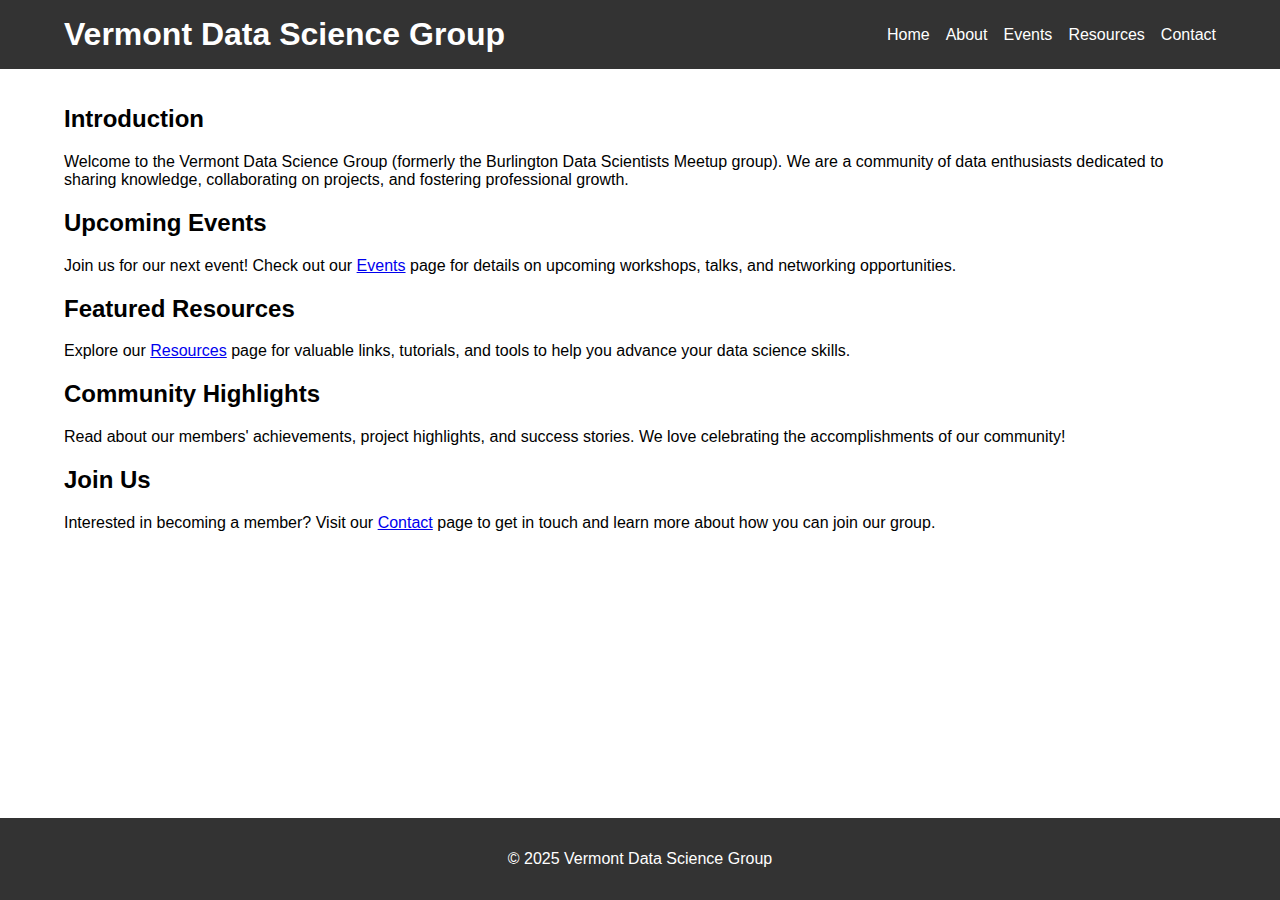
<file: index.html>
<!DOCTYPE html>
<html lang="en">
<head>
    <meta charset="UTF-8">
    <meta name="viewport" content="width=device-width, initial-scale=1.0">
    <title>Vermont Data Science Group</title>
    <link rel="stylesheet" href="styles.css">
</head>
<body>
    <header>
        <div class="header-left">
            <h1>Vermont Data Science Group</h1>
        </div>
        <div class="header-right">
            <nav>
                <ul>
                    <li><a href="index.html">Home</a></li>
                    <li><a href="about.html">About</a></li>
                    <li><a href="events.html">Events</a></li>
                    <li><a href="resources.html">Resources</a></li>
                    <li><a href="contact.html">Contact</a></li>
                </ul>
            </nav>
        </header>
    <main>
        <section>
            <h2>Introduction</h2>
            <p>Welcome to the Vermont Data Science Group (formerly the Burlington Data Scientists Meetup group). We are a community of data enthusiasts dedicated to sharing knowledge, collaborating on projects, and fostering professional growth.</p>
        </section>
        <section>
            <h2>Upcoming Events</h2>
            <p>Join us for our next event! Check out our <a href="events.html">Events</a> page for details on upcoming workshops, talks, and networking opportunities.</p>
        </section>
        <section>
            <h2>Featured Resources</h2>
            <p>Explore our <a href="resources.html">Resources</a> page for valuable links, tutorials, and tools to help you advance your data science skills.</p>
        </section>
        <section>
            <h2>Community Highlights</h2>
            <p>Read about our members' achievements, project highlights, and success stories. We love celebrating the accomplishments of our community!</p>
        </section>
        <section>
            <h2>Join Us</h2>
            <p>Interested in becoming a member? Visit our <a href="contact.html">Contact</a> page to get in touch and learn more about how you can join our group.</p>
        </section>
    </main>
    <footer>
        <p>&copy; 2025 Vermont Data Science Group</p>
    </footer>
</body>
</html>
</file>
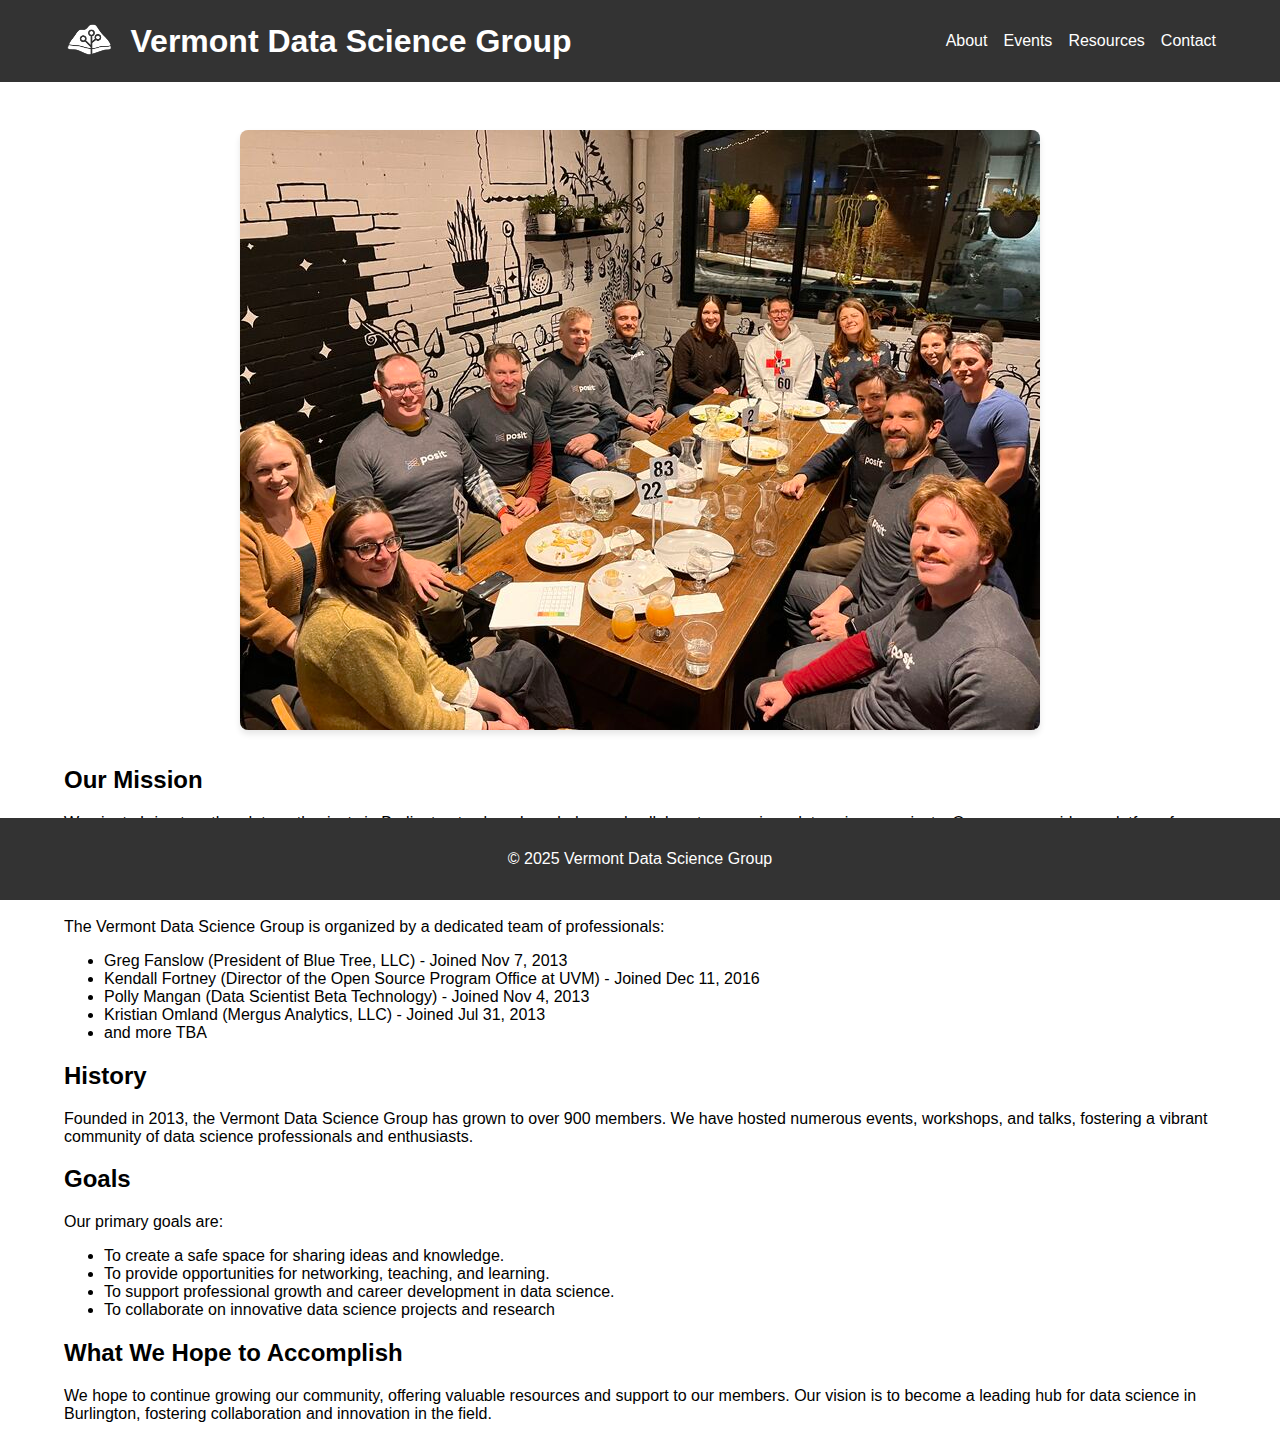
<file: about.html>
<!DOCTYPE html>
<html lang="en">
<head>
    <meta charset="UTF-8">
    <meta name="viewport" content="width=device-width, initial-scale=1.0">
    <title>About Us</title>
    <link rel="stylesheet" href="styles.css">
</head>
<body>
    <header>
        <div class="header-left">
            <a href="index.html" class="header-link">
                <img src="img/VDSGiconwhite.png" alt="VDSG Icon" class="header-icon">
                <h1>Vermont Data Science Group</h1>
            </a>
        </div>
        <div class="header-right">
            <nav>
                <ul>
                    <li><a href="about.html">About</a></li>
                    <li><a href="events.html">Events</a></li>
                    <li><a href="resources.html">Resources</a></li>
                    <li><a href="contact.html">Contact</a></li>
                </ul>
            </nav>
        </header>
    <main>
        <div class="group-photo-container">
            <img src="img/groupphoto.jpeg" alt="Vermont Data Science Group" class="group-photo">
        </div>
        <section>
            <h2>Our Mission</h2>
            <p>We aim to bring together data enthusiasts in Burlington to share knowledge and collaborate on various data science projects. Our group provides a platform for networking, learning, and professional growth.</p>
        </section>
        <section>
            <h2>Organizers</h2>
            <p>The Vermont Data Science Group is organized by a dedicated team of professionals:</p>
            <ul>
                <li>Greg Fanslow (President of Blue Tree, LLC) - Joined Nov 7, 2013</li>
                <li>Kendall Fortney (Director of the Open Source Program Office at UVM) - Joined Dec 11, 2016</li>
                <li>Polly Mangan (Data Scientist Beta Technology) - Joined Nov 4, 2013</li>
                <li>Kristian Omland (Mergus Analytics, LLC) - Joined Jul 31, 2013</li>
                <li>and more TBA</li>
            </ul>
        </section>
        <section>
            <h2>History</h2>
            <p>Founded in 2013, the Vermont Data Science Group has grown to over 900 members. We have hosted numerous events, workshops, and talks, fostering a vibrant community of data science professionals and enthusiasts.</p>
        </section>
        <section>
            <h2>Goals</h2>
            <p>Our primary goals are:</p>
            <ul>
                <li>To create a safe space for sharing ideas and knowledge.</li>
                <li>To provide opportunities for networking, teaching, and learning.</li>
                <li>To support professional growth and career development in data science.</li>
                <li>To collaborate on innovative data science projects and research</li>
            </ul>
        </section>
        <section>
            <h2>What We Hope to Accomplish</h2>
            <p>We hope to continue growing our community, offering valuable resources and support to our members. Our vision is to become a leading hub for data science in Burlington, fostering collaboration and innovation in the field.</p>
        </section>
    </main>
    <footer>
        <p>&copy; 2025 Vermont Data Science Group</p>
    </footer>
</body>
</html>
</file>
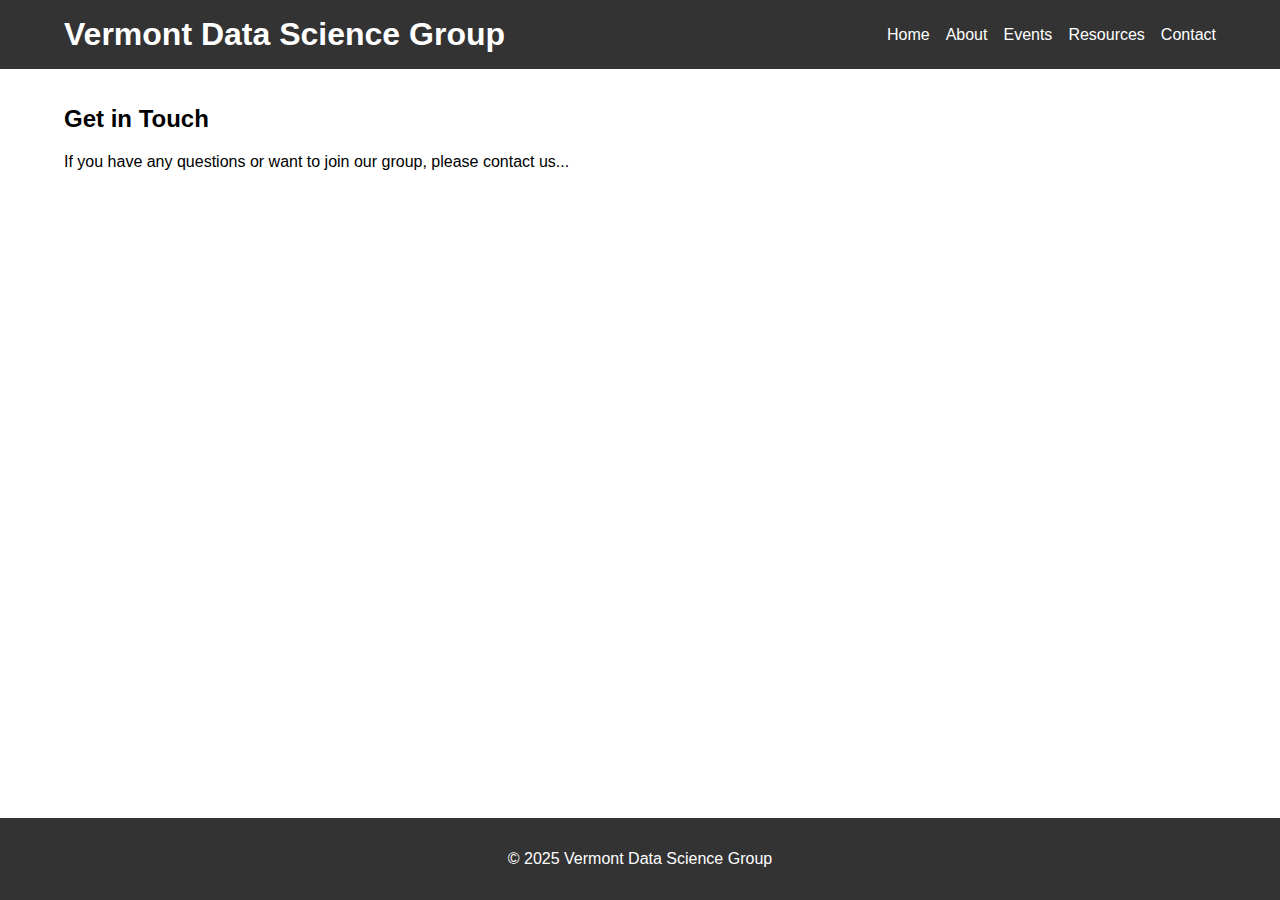
<file: contact.html>
<!DOCTYPE html>
<html lang="en">
<head>
    <meta charset="UTF-8">
    <meta name="viewport" content="width=device-width, initial-scale=1.0">
    <title>Contact Us</title>
    <link rel="stylesheet" href="styles.css">
</head>
<body>
    <header>
        <div class="header-left">
            <h1>Vermont Data Science Group</h1>
        </div>
        <div class="header-right">
            <nav>
                <ul>
                    <li><a href="index.html">Home</a></li>
                    <li><a href="about.html">About</a></li>
                    <li><a href="events.html">Events</a></li>
                    <li><a href="resources.html">Resources</a></li>
                    <li><a href="contact.html">Contact</a></li>
                </ul>
            </nav>
        </header>
    <main>
        <section>
            <h2>Get in Touch</h2>
            <p>If you have any questions or want to join our group, please contact us...</p>
        </section>
    </main>
    <footer>
        <p>&copy; 2025 Vermont Data Science Group</p>
    </footer>
</body>
</html>
</file>
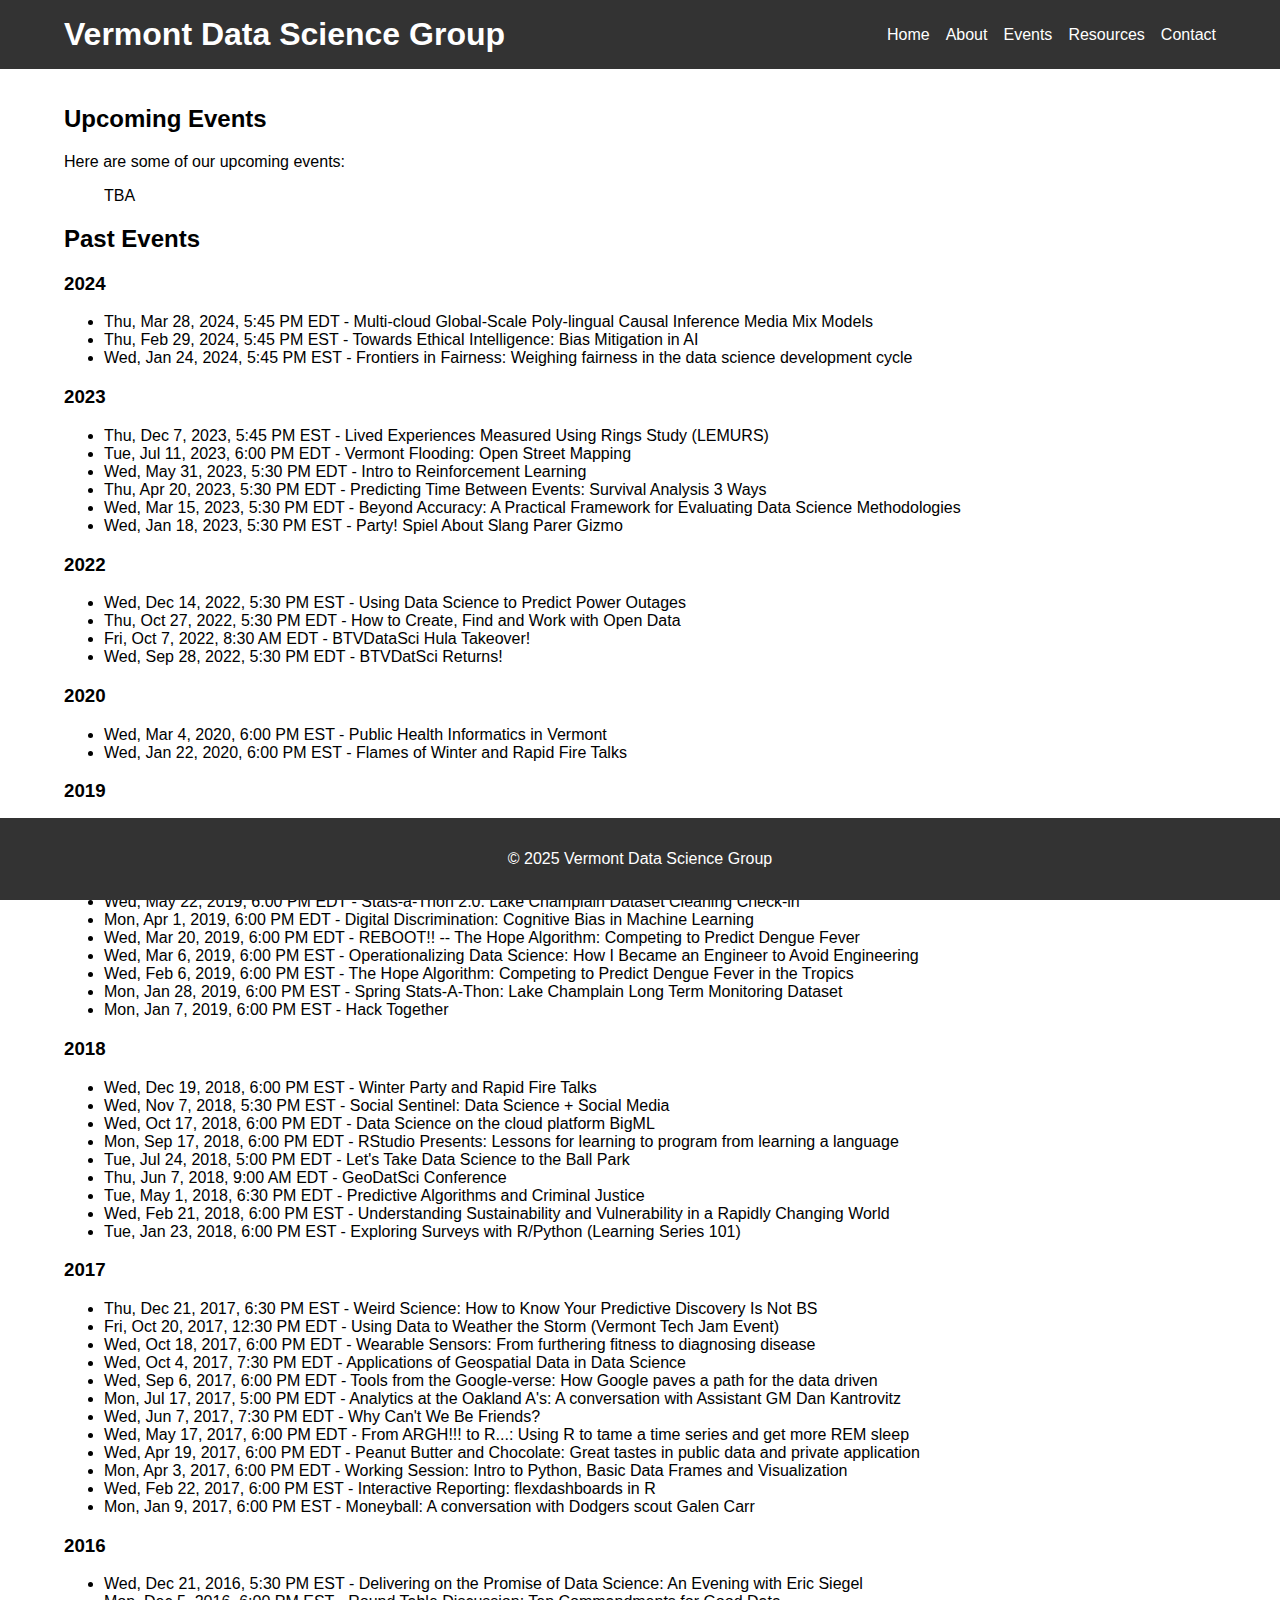
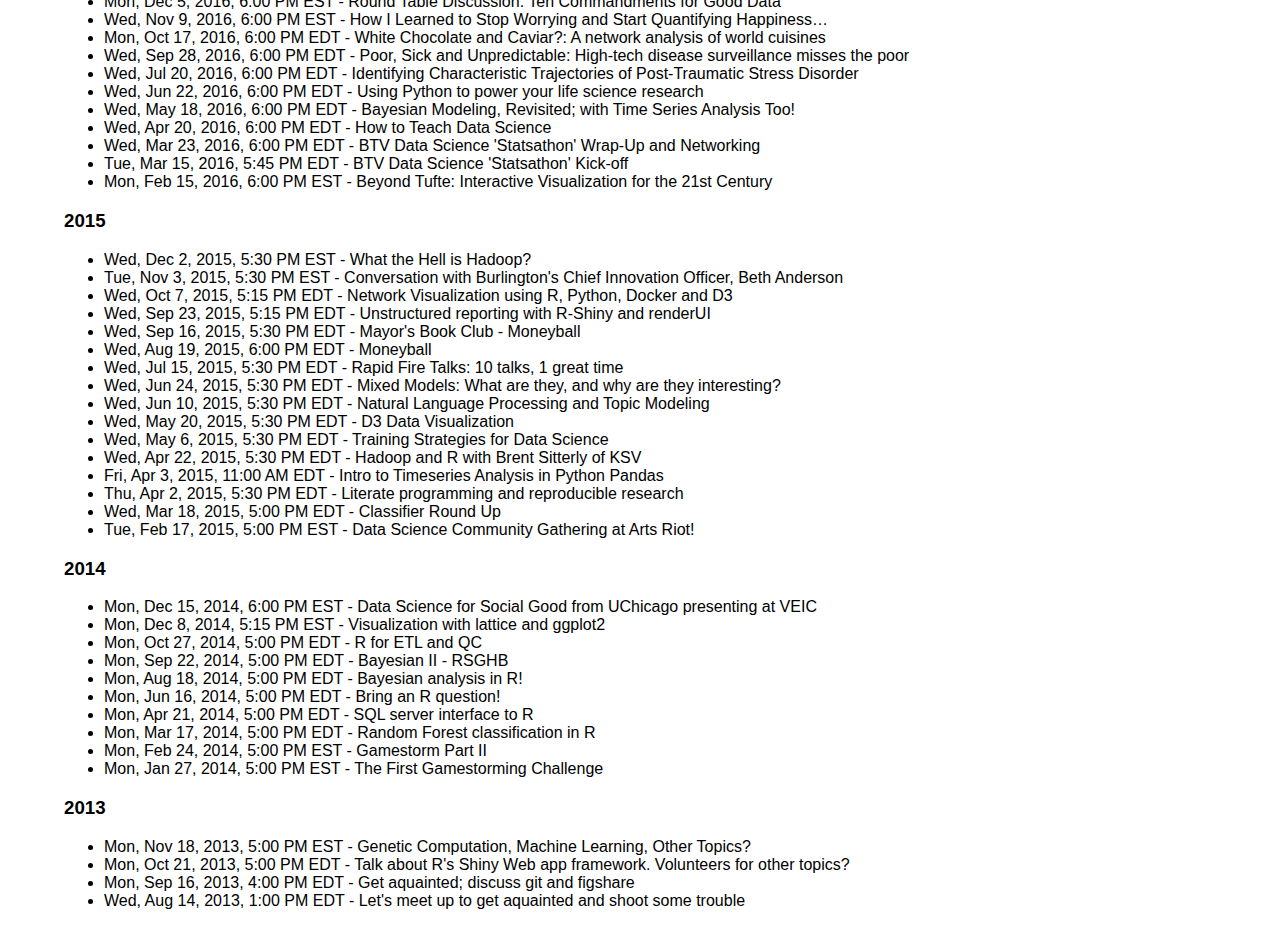
<file: events.html>
<!DOCTYPE html>
<html lang="en">
<head>
    <meta charset="UTF-8">
    <meta name="viewport" content="width=device-width, initial-scale=1.0">
    <title>Past Events</title>
    <link rel="stylesheet" href="styles.css">
</head>
<body>
    <header>
        <div class="header-left">
            <h1>Vermont Data Science Group</h1>
        </div>
        <div class="header-right">
            <nav>
                <ul>
                    <li><a href="index.html">Home</a></li>
                    <li><a href="about.html">About</a></li>
                    <li><a href="events.html">Events</a></li>
                    <li><a href="resources.html">Resources</a></li>
                    <li><a href="contact.html">Contact</a></li>
                </ul>
            </nav>
        </header>
    <main>
        <section>
            <h2>Upcoming Events</h2>
            <p>Here are some of our upcoming events:</p>
            <ul>
                TBA
            </ul>
        </section>
        <section>
            <h2>Past Events</h2>
            <p><h3>2024</h3></p>
            <ul>
                <li>Thu, Mar 28, 2024, 5:45 PM EDT - Multi-cloud Global-Scale Poly-lingual Causal Inference Media Mix Models</li>
                <li>Thu, Feb 29, 2024, 5:45 PM EST - Towards Ethical Intelligence: Bias Mitigation in AI</li>
                <li>Wed, Jan 24, 2024, 5:45 PM EST - Frontiers in Fairness: Weighing fairness in the data science development cycle</li>
            </ul>
            <p><h3>2023</h3></p>
            <ul>
                <li>Thu, Dec 7, 2023, 5:45 PM EST - Lived Experiences Measured Using Rings Study (LEMURS)</li>
                <li>Tue, Jul 11, 2023, 6:00 PM EDT - Vermont Flooding: Open Street Mapping</li>
                <li>Wed, May 31, 2023, 5:30 PM EDT - Intro to Reinforcement Learning</li>
                <li>Thu, Apr 20, 2023, 5:30 PM EDT - Predicting Time Between Events: Survival Analysis 3 Ways</li>
                <li>Wed, Mar 15, 2023, 5:30 PM EDT - Beyond Accuracy: A Practical Framework for Evaluating Data Science Methodologies</li>
                <li>Wed, Jan 18, 2023, 5:30 PM EST - Party! Spiel About Slang Parer Gizmo</li>
            </ul>
            <p><h3>2022</h3></p>
            <ul>
                <li>Wed, Dec 14, 2022, 5:30 PM EST - Using Data Science to Predict Power Outages</li>
                <li>Thu, Oct 27, 2022, 5:30 PM EDT - How to Create, Find and Work with Open Data</li>
                <li>Fri, Oct 7, 2022, 8:30 AM EDT - BTVDataSci Hula Takeover!</li>
                <li>Wed, Sep 28, 2022, 5:30 PM EDT - BTVDatSci Returns!</li>
            </ul>
            <p><h3>2020</h3></p>
            <ul>
                <li>Wed, Mar 4, 2020, 6:00 PM EST - Public Health Informatics in Vermont</li>
                <li>Wed, Jan 22, 2020, 6:00 PM EST - Flames of Winter and Rapid Fire Talks</li>
            </ul>
            <p><h3>2019</h3></p>
            <ul>
                <li>Wed, Dec 4, 2019, 6:00 PM EST - Introduction to Stan and Bayesian Modeling for Artificial Intelligence</li>
                <li>Wed, Nov 6, 2019, 6:00 PM EST - Health Stories: Bringing Medical History to Life</li>
                <li>Wed, Oct 2, 2019, 6:00 PM EDT - Can You See What I See?: Computer vision for data scientists</li>
                <li>Wed, Sep 4, 2019, 6:00 PM EDT - The Mathematics of Neural Networks</li>
                <li>Wed, May 22, 2019, 6:00 PM EDT - Stats-a-Thon 2.0: Lake Champlain Dataset Cleaning Check-in</li>
                <li>Mon, Apr 1, 2019, 6:00 PM EDT - Digital Discrimination: Cognitive Bias in Machine Learning</li>
                <li>Wed, Mar 20, 2019, 6:00 PM EDT - REBOOT!! -- The Hope Algorithm: Competing to Predict Dengue Fever</li>
                <li>Wed, Mar 6, 2019, 6:00 PM EST - Operationalizing Data Science: How I Became an Engineer to Avoid Engineering</li>
                <li>Wed, Feb 6, 2019, 6:00 PM EST - The Hope Algorithm: Competing to Predict Dengue Fever in the Tropics</li>
                <li>Mon, Jan 28, 2019, 6:00 PM EST - Spring Stats-A-Thon: Lake Champlain Long Term Monitoring Dataset</li>
                <li>Mon, Jan 7, 2019, 6:00 PM EST - Hack Together</li>
            </ul>
            <p><h3>2018</h3></p>
            <ul>
                <li>Wed, Dec 19, 2018, 6:00 PM EST - Winter Party and Rapid Fire Talks</li>
                <li>Wed, Nov 7, 2018, 5:30 PM EST - Social Sentinel: Data Science + Social Media</li>
                <li>Wed, Oct 17, 2018, 6:00 PM EDT - Data Science on the cloud platform BigML</li>
                <li>Mon, Sep 17, 2018, 6:00 PM EDT - RStudio Presents: Lessons for learning to program from learning a language</li>
                <li>Tue, Jul 24, 2018, 5:00 PM EDT - Let's Take Data Science to the Ball Park</li>
                <li>Thu, Jun 7, 2018, 9:00 AM EDT - GeoDatSci Conference</li>
                <li>Tue, May 1, 2018, 6:30 PM EDT - Predictive Algorithms and Criminal Justice</li>
                <li>Wed, Feb 21, 2018, 6:00 PM EST - Understanding Sustainability and Vulnerability in a Rapidly Changing World</li>
                <li>Tue, Jan 23, 2018, 6:00 PM EST - Exploring Surveys with R/Python (Learning Series 101)</li>
            </ul>
            <p><h3>2017</h3></p>
            <ul>
                <li>Thu, Dec 21, 2017, 6:30 PM EST - Weird Science: How to Know Your Predictive Discovery Is Not BS</li>
                <li>Fri, Oct 20, 2017, 12:30 PM EDT - Using Data to Weather the Storm (Vermont Tech Jam Event)</li>
                <li>Wed, Oct 18, 2017, 6:00 PM EDT - Wearable Sensors: From furthering fitness to diagnosing disease</li>
                <li>Wed, Oct 4, 2017, 7:30 PM EDT - Applications of Geospatial Data in Data Science</li>
                <li>Wed, Sep 6, 2017, 6:00 PM EDT - Tools from the Google-verse: How Google paves a path for the data driven</li>
                <li>Mon, Jul 17, 2017, 5:00 PM EDT - Analytics at the Oakland A's: A conversation with Assistant GM Dan Kantrovitz</li>
                <li>Wed, Jun 7, 2017, 7:30 PM EDT - Why Can't We Be Friends?</li>
                <li>Wed, May 17, 2017, 6:00 PM EDT - From ARGH!!! to R...: Using R to tame a time series and get more REM sleep</li>
                <li>Wed, Apr 19, 2017, 6:00 PM EDT - Peanut Butter and Chocolate: Great tastes in public data and private application</li>
                <li>Mon, Apr 3, 2017, 6:00 PM EDT - Working Session: Intro to Python, Basic Data Frames and Visualization</li>
                <li>Wed, Feb 22, 2017, 6:00 PM EST - Interactive Reporting: flexdashboards in R</li>
                <li>Mon, Jan 9, 2017, 6:00 PM EST - Moneyball: A conversation with Dodgers scout Galen Carr</li>
            </ul>
            <p><h3>2016</h3></p>
            <ul>
                <li>Wed, Dec 21, 2016, 5:30 PM EST - Delivering on the Promise of Data Science: An Evening with Eric Siegel</li>
                <li>Mon, Dec 5, 2016, 6:00 PM EST - Round Table Discussion: Ten Commandments for Good Data</li>
                <li>Wed, Nov 9, 2016, 6:00 PM EST - How I Learned to Stop Worrying and Start Quantifying Happiness…</li>
                <li>Mon, Oct 17, 2016, 6:00 PM EDT - White Chocolate and Caviar?: A network analysis of world cuisines</li>
                <li>Wed, Sep 28, 2016, 6:00 PM EDT - Poor, Sick and Unpredictable: High-tech disease surveillance misses the poor</li>
                <li>Wed, Jul 20, 2016, 6:00 PM EDT - Identifying Characteristic Trajectories of Post-Traumatic Stress Disorder</li>
                <li>Wed, Jun 22, 2016, 6:00 PM EDT - Using Python to power your life science research</li>
                <li>Wed, May 18, 2016, 6:00 PM EDT - Bayesian Modeling, Revisited; with Time Series Analysis Too!</li>
                <li>Wed, Apr 20, 2016, 6:00 PM EDT - How to Teach Data Science</li>
                <li>Wed, Mar 23, 2016, 6:00 PM EDT - BTV Data Science 'Statsathon' Wrap-Up and Networking</li>
                <li>Tue, Mar 15, 2016, 5:45 PM EDT - BTV Data Science 'Statsathon' Kick-off</li>
                <li>Mon, Feb 15, 2016, 6:00 PM EST - Beyond Tufte: Interactive Visualization for the 21st Century</li>
            </ul>
            <p><h3>2015</h3></p>
            <ul>
                <li>Wed, Dec 2, 2015, 5:30 PM EST - What the Hell is Hadoop?</li>
                <li>Tue, Nov 3, 2015, 5:30 PM EST - Conversation with Burlington's Chief Innovation Officer, Beth Anderson</li>
                <li>Wed, Oct 7, 2015, 5:15 PM EDT - Network Visualization using R, Python, Docker and D3</li>
                <li>Wed, Sep 23, 2015, 5:15 PM EDT - Unstructured reporting with R-Shiny and renderUI</li>
                <li>Wed, Sep 16, 2015, 5:30 PM EDT - Mayor's Book Club - Moneyball</li>
                <li>Wed, Aug 19, 2015, 6:00 PM EDT - Moneyball</li>
                <li>Wed, Jul 15, 2015, 5:30 PM EDT - Rapid Fire Talks: 10 talks, 1 great time</li>
                <li>Wed, Jun 24, 2015, 5:30 PM EDT - Mixed Models: What are they, and why are they interesting?</li>
                <li>Wed, Jun 10, 2015, 5:30 PM EDT - Natural Language Processing and Topic Modeling</li>
                <li>Wed, May 20, 2015, 5:30 PM EDT - D3 Data Visualization</li>
                <li>Wed, May 6, 2015, 5:30 PM EDT - Training Strategies for Data Science</li>
                <li>Wed, Apr 22, 2015, 5:30 PM EDT - Hadoop and R with Brent Sitterly of KSV</li>
                <li>Fri, Apr 3, 2015, 11:00 AM EDT - Intro to Timeseries Analysis in Python Pandas</li>
                <li>Thu, Apr 2, 2015, 5:30 PM EDT - Literate programming and reproducible research</li>
                <li>Wed, Mar 18, 2015, 5:00 PM EDT - Classifier Round Up</li>
                <li>Tue, Feb 17, 2015, 5:00 PM EST - Data Science Community Gathering at Arts Riot!</li>
            </ul>
            <p><h3>2014</h3></p>
            <ul>
                <li>Mon, Dec 15, 2014, 6:00 PM EST - Data Science for Social Good from UChicago presenting at VEIC</li>
                <li>Mon, Dec 8, 2014, 5:15 PM EST - Visualization with lattice and ggplot2</li>
                <li>Mon, Oct 27, 2014, 5:00 PM EDT - R for ETL and QC</li>
                <li>Mon, Sep 22, 2014, 5:00 PM EDT - Bayesian II - RSGHB</li>
                <li>Mon, Aug 18, 2014, 5:00 PM EDT - Bayesian analysis in R!</li>
                <li>Mon, Jun 16, 2014, 5:00 PM EDT - Bring an R question!</li>
                <li>Mon, Apr 21, 2014, 5:00 PM EDT - SQL server interface to R</li>
                <li>Mon, Mar 17, 2014, 5:00 PM EDT - Random Forest classification in R</li>
                <li>Mon, Feb 24, 2014, 5:00 PM EST - Gamestorm Part II</li>
                <li>Mon, Jan 27, 2014, 5:00 PM EST - The First Gamestorming Challenge</li>
            </ul>
            <p><h3>2013</h3></p>
            <ul>
                <li>Mon, Nov 18, 2013, 5:00 PM EST - Genetic Computation, Machine Learning, Other Topics?</li>
                <li>Mon, Oct 21, 2013, 5:00 PM EDT - Talk about R's Shiny Web app framework. Volunteers for other topics?</li>
                <li>Mon, Sep 16, 2013, 4:00 PM EDT - Get aquainted; discuss git and figshare</li>
                <li>Wed, Aug 14, 2013, 1:00 PM EDT - Let's meet up to get aquainted and shoot some trouble</li>                
            </ul>
        </section>
    </main>
    <footer>
        <p>&copy; 2025 Vermont Data Science Group</p>
    </footer>
</body>
</html>
</file>
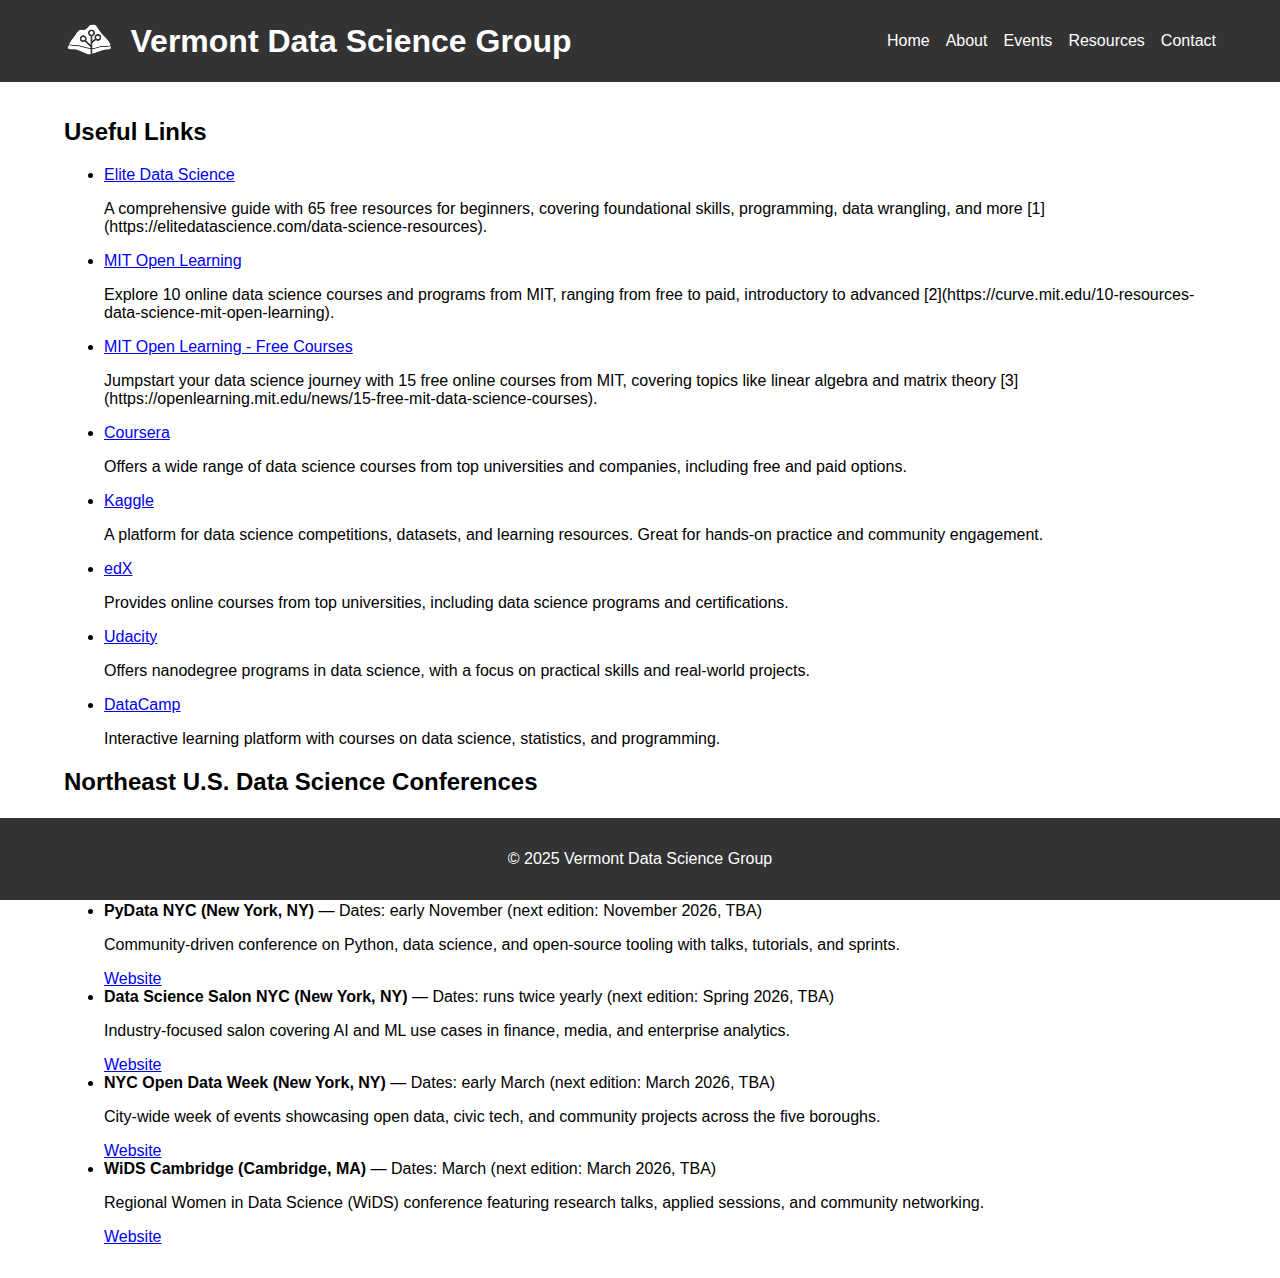
<file: resources.html>
<!DOCTYPE html>
<html lang="en">
<head>
    <meta charset="UTF-8">
    <meta name="viewport" content="width=device-width, initial-scale=1.0">
    <title>Resources</title>
    <link rel="stylesheet" href="styles.css">
</head>
<body>
    <header>
        <div class="header-left">
            <a href="index.html" class="header-link">
                <img src="img/VDSGiconwhite.png" alt="VDSG Icon" class="header-icon">
                <h1>Vermont Data Science Group</h1>
            </a>
        </div>
        <div class="header-right">
            <nav>
                <ul>
                    <li><a href="index.html">Home</a></li>
                    <li><a href="about.html">About</a></li>
                    <li><a href="events.html">Events</a></li>
                    <li><a href="resources.html">Resources</a></li>
                    <li><a href="contact.html">Contact</a></li>
                </ul>
            </nav>
        </header>
    <main>
        <section>
            <h2>Useful Links</h2>
            <ul>
                <li>
                    <a href="https://elitedatascience.com/data-science-resources" target="_blank">Elite Data Science</a>
                    <p>A comprehensive guide with 65 free resources for beginners, covering foundational skills, programming, data wrangling, and more [1](https://elitedatascience.com/data-science-resources).</p>
                </li>
                <li>
                    <a href="https://curve.mit.edu/10-resources-data-science-mit-open-learning" target="_blank">MIT Open Learning</a>
                    <p>Explore 10 online data science courses and programs from MIT, ranging from free to paid, introductory to advanced [2](https://curve.mit.edu/10-resources-data-science-mit-open-learning).</p>
                </li>
                <li>
                    <a href="https://openlearning.mit.edu/news/15-free-mit-data-science-courses" target="_blank">MIT Open Learning - Free Courses</a>
                    <p>Jumpstart your data science journey with 15 free online courses from MIT, covering topics like linear algebra and matrix theory [3](https://openlearning.mit.edu/news/15-free-mit-data-science-courses).</p>
                </li>
                <li>
                    <a href="https://www.coursera.org" target="_blank">Coursera</a>
                    <p>Offers a wide range of data science courses from top universities and companies, including free and paid options.</p>
                </li>
                <li>
                    <a href="https://www.kaggle.com" target="_blank">Kaggle</a>
                    <p>A platform for data science competitions, datasets, and learning resources. Great for hands-on practice and community engagement.</p>
                </li>
                <li>
                    <a href="https://www.edx.org" target="_blank">edX</a>
                    <p>Provides online courses from top universities, including data science programs and certifications.</p>
                </li>
                <li>
                    <a href="https://www.udacity.com" target="_blank">Udacity</a>
                    <p>Offers nanodegree programs in data science, with a focus on practical skills and real-world projects.</p>
                </li>
                <li>
                    <a href="https://www.datacamp.com" target="_blank">DataCamp</a>
                    <p>Interactive learning platform with courses on data science, statistics, and programming.</p>
                </li>
            </ul>
        </section>
        <section>
            <h2>Northeast U.S. Data Science Conferences</h2>
            <ul>
                <li>
                    <strong>ODSC East (Boston, MA)</strong> — Dates: mid-April (next edition: April 2026, TBA)
                    <p>Large applied data science conference with hands-on trainings, tutorials, and an expo focused on practical AI and ML.</p>
                    <a href="https://east.odsc.com" target="_blank">Website</a>
                </li>
                <li>
                    <strong>PyData NYC (New York, NY)</strong> — Dates: early November (next edition: November 2026, TBA)
                    <p>Community-driven conference on Python, data science, and open-source tooling with talks, tutorials, and sprints.</p>
                    <a href="https://pydata.org/nyc/" target="_blank">Website</a>
                </li>
                <li>
                    <strong>Data Science Salon NYC (New York, NY)</strong> — Dates: runs twice yearly (next edition: Spring 2026, TBA)
                    <p>Industry-focused salon covering AI and ML use cases in finance, media, and enterprise analytics.</p>
                    <a href="https://datascience.salon/newyork" target="_blank">Website</a>
                </li>
                <li>
                    <strong>NYC Open Data Week (New York, NY)</strong> — Dates: early March (next edition: March 2026, TBA)
                    <p>City-wide week of events showcasing open data, civic tech, and community projects across the five boroughs.</p>
                    <a href="https://opendata.cityofnewyork.us/open-data-week/" target="_blank">Website</a>
                </li>
                <li>
                    <strong>WiDS Cambridge (Cambridge, MA)</strong> — Dates: March (next edition: March 2026, TBA)
                    <p>Regional Women in Data Science (WiDS) conference featuring research talks, applied sessions, and community networking.</p>
                    <a href="https://www.widsconference.org/" target="_blank">Website</a>
                </li>
            </ul>
        </section>
    </main>
    <footer>
        <p>&copy; 2025 Vermont Data Science Group</p>
    </footer>
</body>
</html>
</file>
<file: styles.css>
body {
    font-family: Arial, sans-serif;
    margin: 0;
    padding: 0;
}

header {
    display: flex;
    justify-content: space-between;
    align-items: center;
    background-color: #333;
    color: white;
    padding: 1em 5%;
}

.header-icon {
    height: 50px;
    width: auto;
    margin-right: 1em;
}

.header-link {
    display: flex;
    align-items: center;
    text-decoration: none;
    color: inherit;
}

.header-link:hover {
    text-decoration: none;
    color: inherit;
}

.header-left h1 {
    margin: 0;
}

.header-right nav ul {
    list-style-type: none;
    padding: 0;
    margin: 0;
    display: flex;
}

.header-right nav ul li {
    margin-left: 1em;
}

.header-right nav ul li a {
    color: white;
    text-decoration: none;
}

.hero {
    width: 100%;
    overflow: hidden;
}

.hero-image {
    width: 100%;
    height: auto;
    display: block;
}

.group-photo-container {
    text-align: center;
    margin: 2em 0;
}

.group-photo {
    max-width: 100%;
    height: auto;
    border-radius: 8px;
    box-shadow: 0 4px 6px rgba(0, 0, 0, 0.1);
}

main {
    padding: 1em 5%;
}

footer {
    background-color: #333;
    color: white;
    text-align: center;
    padding: 1em 5%;
    position: fixed;
    width: calc(100% - 10%);
    bottom: 0;
}
</file>
